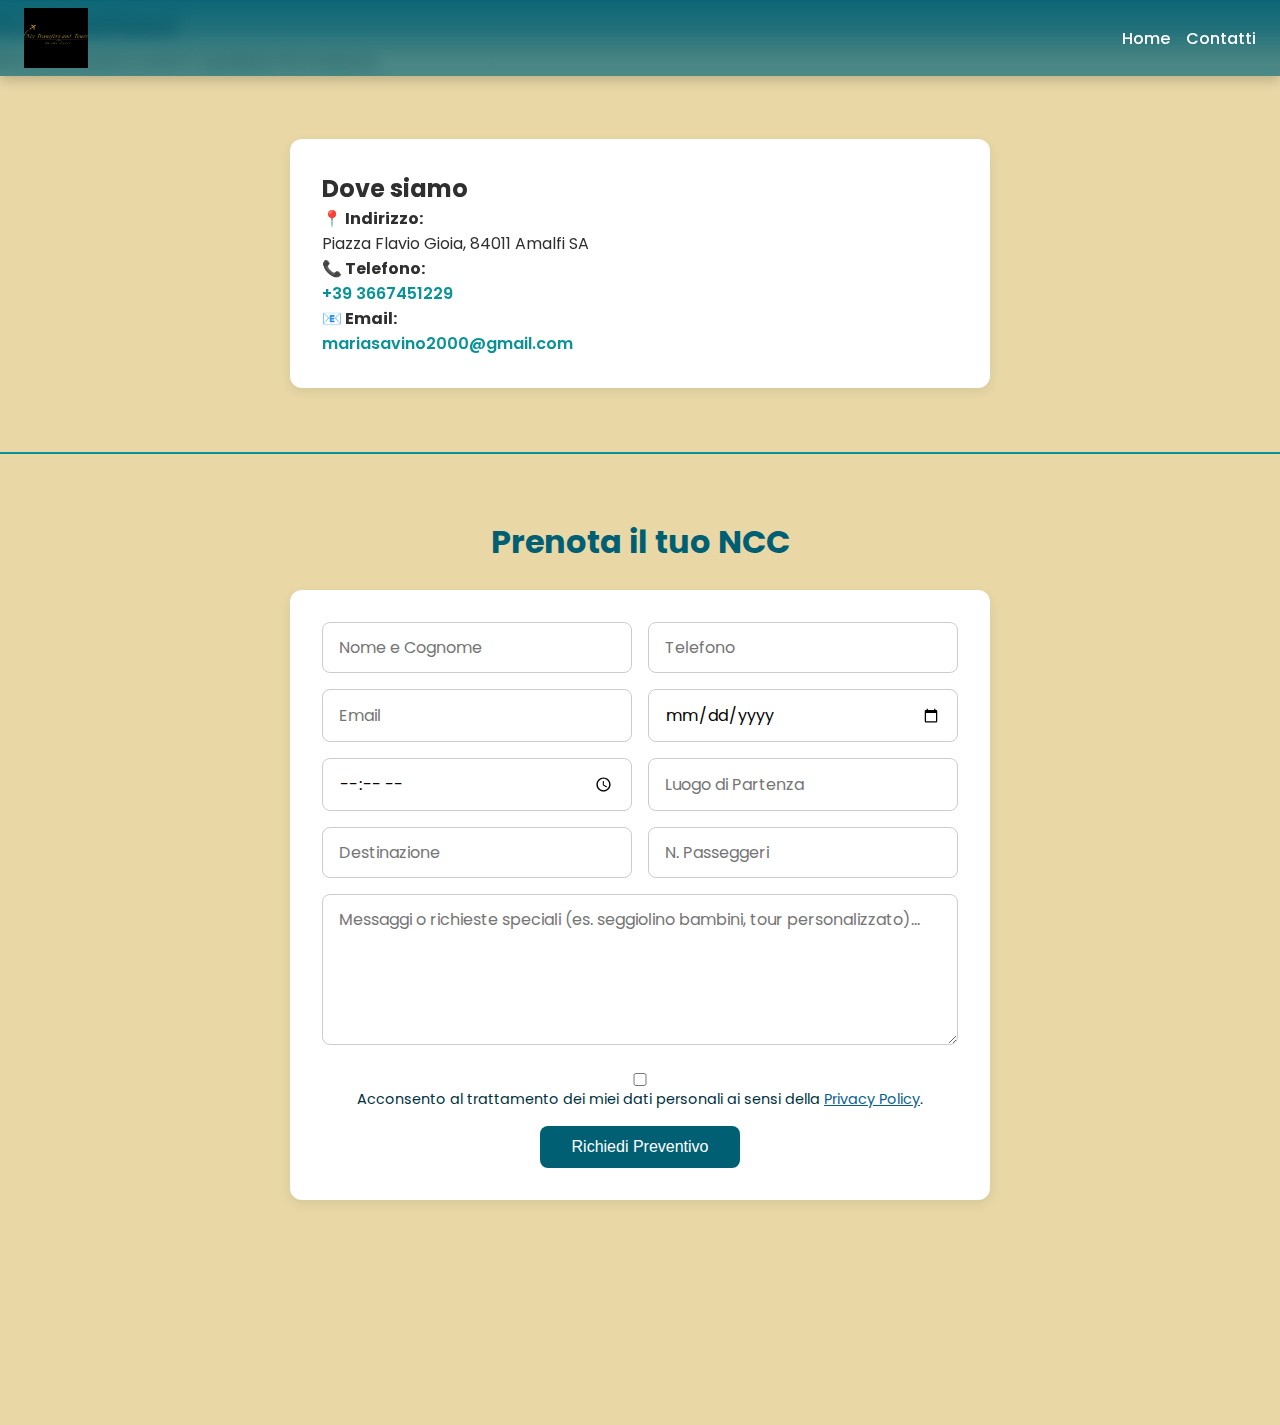
<file: contatti.html>
<!DOCTYPE html>
<html lang="it">
<head>
    <meta charset="UTF-8" />
    <meta name="viewport" content="width=device-width, initial-scale=1" />
    <title>Contatti - Ncc Transfers and Tours in the Coast</title>
    <meta name="description" content="Contatta La Bottega Del Mugugno per prenotazioni, richieste e informazioni. Siamo a tua disposizione con cortesia e professionalità.">
    <meta name="keywords" content="contatti, prenotazioni, ristorante, La Bottega Del Mugugno, Genova, telefono, email, informazioni, orari apertura">
    <meta name="robots" content="index, follow">
    <link rel="icon" href="Ncc.png" type="image/png">

    <!-- TAG CANONICAL -->



    <!-- CSS personalizzato -->
    <link rel="stylesheet" href="style.css">

    <!-- Google Font -->
    <link href="https://fonts.googleapis.com/css2?family=Poppins:wght@400;600&display=swap" rel="stylesheet" />

    <!-- AOS CSS -->
    <link href="https://unpkg.com/aos@2.3.4/dist/aos.css" rel="stylesheet" />

    <!-- Script personalizzato -->
    <script defer src="script.js"></script>
</head>
<body>
<div class="wrapper">

    <!-- Navbar -->
    <header id="navbar" class="navbar" data-aos="fade-down">
        <div class="container">
            <img src="logoriginale.jpeg" alt="Logo" class="logo" />
            <div class="menu-toggle" id="menu-toggle">&#9776;</div>
            <nav id="nav-links" class="nav-links">
                <a href="index.html">Home</a>
                <a href="contatti.html" class="active">Contatti</a>
            </nav>
        </div>
    </header>

    <!-- Hero -->
    <section class="hero-contact" data-aos="zoom-in">
        <h1>Contattaci</h1>
        <p>Per prenotazioni, eventi o qualsiasi informazione.</p>
    </section>

    <!-- Info contatto migliorata -->
    <section class="contact-info enhanced-contact">
        <div class="info-box wide" data-aos="fade-right">
            <h2>Dove siamo</h2>
            <p><strong>📍 Indirizzo:</strong><br> Piazza Flavio Gioia, 84011 Amalfi SA</p>
            <p><strong>📞 Telefono:</strong><br> <a href="tel:+39393667451229">+39 3667451229</a></p>
            <p><strong>📧 Email:</strong><br> <a href="mailto: mariasavino2000@gmail.com">mariasavino2000@gmail.com</a></p>
        </div>
    </section>

    <!-- Form Prenotazione Transfer/Tour -->
    <section class="contact-form" data-aos="fade-up">
        <h2>Prenota il tuo NCC</h2>
        <form action="https://formspree.io/f/xjkolovn" method="POST">
            <div class="form-grid">
                <input type="text" name="Nome" placeholder="Nome e Cognome" required>
                <input type="tel" name="Telefono" placeholder="Telefono" required>
                <input type="email" name="Email" placeholder="Email" required>
                <input type="date" name="Data" required>
                <input type="time" name="Ora" required>
                <input type="text" name="Partenza" placeholder="Luogo di Partenza" required>
                <input type="text" name="Destinazione" placeholder="Destinazione" required>
                <input type="number" name="Passeggeri" placeholder="N. Passeggeri" min="1" required>
            </div>

            <textarea name="Messaggio" rows="5" placeholder="Messaggi o richieste speciali (es. seggiolino bambini, tour personalizzato)..."></textarea>

            <label class="privacy-consent">
                <input type="checkbox" name="privacy" required>
                Acconsento al trattamento dei miei dati personali ai sensi della
                <a href="privacy.html" target="_blank" rel="noopener">Privacy Policy</a>.
            </label>

            <button type="submit" class="btn">Richiedi Preventivo</button>
        </form>
    </section>

    <!-- Footer -->
    <footer data-aos="fade-up">
        <p>&copy; 2025 Ncc Transfers and Tours in the Coast - Tutti i diritti riservati - Realizzato da Fabio Merello</p>
    </footer>

</div>

<!-- AOS Script -->
<script src="https://unpkg.com/aos@2.3.4/dist/aos.js"></script>
<script>
    AOS.init({
        duration: 1000,
        once: true
    });
</script>

</body>
</html>
</file>
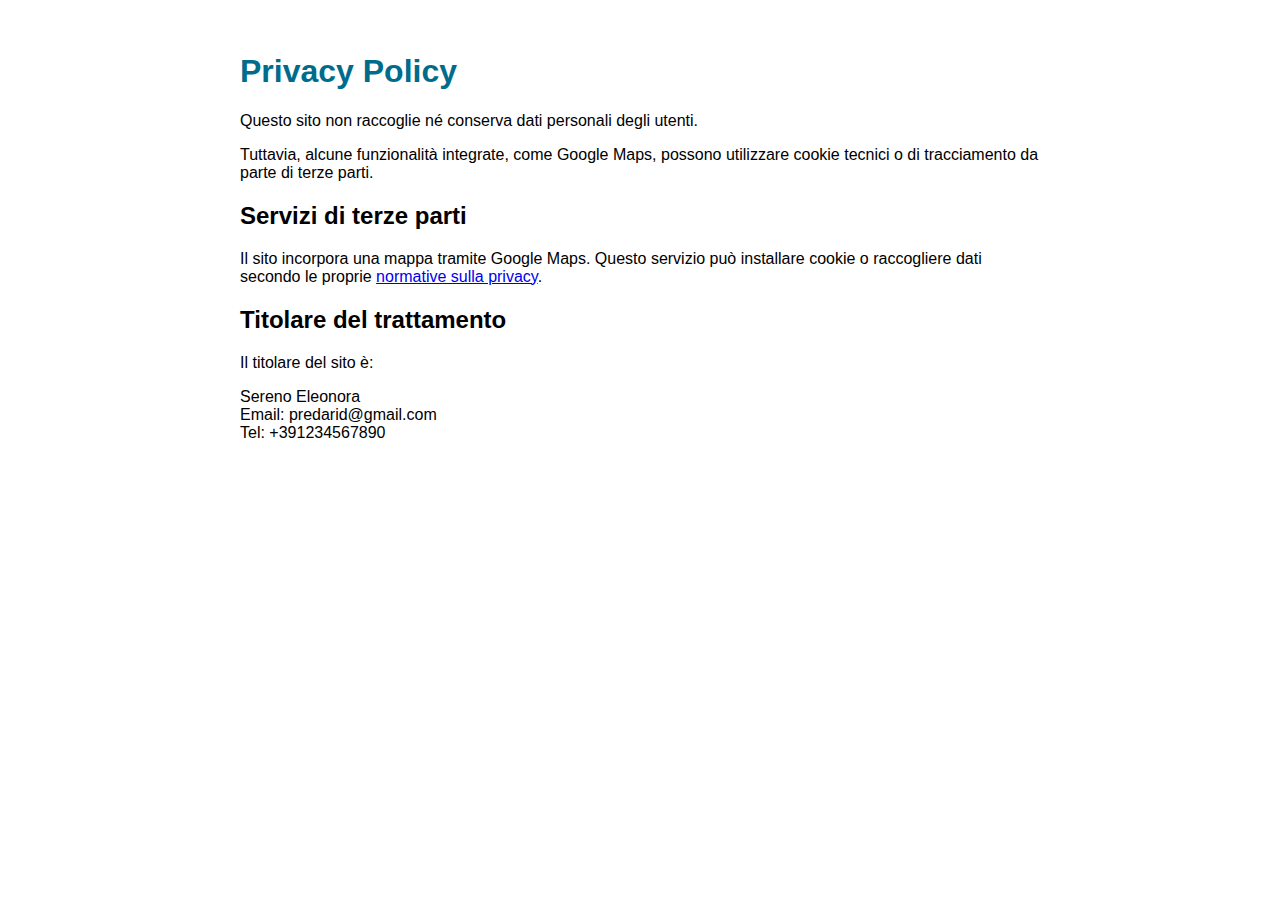
<file: privacy.html>
<!DOCTYPE html>
<html lang="it">
<head>
    <meta charset="UTF-8">
    <title>Privacy Policy</title>
    <style>
        body { font-family: sans-serif; padding: 2rem; max-width: 800px; margin: auto; }
        h1 { color: #006c8c; }
    </style>
</head>
<body>
<h1>Privacy Policy</h1>
<p>Questo sito non raccoglie né conserva dati personali degli utenti.</p>
<p>Tuttavia, alcune funzionalità integrate, come Google Maps, possono utilizzare cookie tecnici o di tracciamento da parte di terze parti.</p>
<h2>Servizi di terze parti</h2>
<p>
    Il sito incorpora una mappa tramite Google Maps. Questo servizio può installare cookie o raccogliere dati secondo le proprie <a href="https://policies.google.com/privacy?hl=it" target="_blank" rel="noopener">normative sulla privacy</a>.
</p>
<h2>Titolare del trattamento</h2>
<p>Il titolare del sito è:</p>
<p>
    Sereno Eleonora<br>
    Email: predarid@gmail.com<br>
    Tel: +391234567890
</p>
</body>
</html>
</file>
<file: style.css>
/* === Reset e base === */
* {
    margin: 0;
    padding: 0;
    box-sizing: border-box;
}

body, html {
    height: 100%;
}

body {
    font-family: 'Poppins', sans-serif;
    background: #e9d8a6; /* crema */
    color: #2f2f2f;
    opacity: 0;
    transition: opacity 1s ease-in;
}

body.loaded {
    opacity: 1;
}

@media (max-width: 480px) {
    body {
        font-size: 16px;
        line-height: 1.7;
    }
    section {
        padding: 1.5rem 1rem;
    }
}

.wrapper {
    min-height: 100%;
    display: flex;
    flex-direction: column;
}

main {
    flex: 1;
}

/* === Navbar elegante === */
* {
    margin: 0;
    padding: 0;
    box-sizing: border-box;
}

body {
    font-family: 'Poppins', sans-serif;
}

/* ========================
   COOKIE BANNER
======================== */
#cookie-banner {
    position: fixed;
    bottom: 0;
    left: 0;
    right: 0;
    display: none;
    align-items: center;
    justify-content: center;
    padding: 15px 20px;
    background-color: rgba(0, 0, 0, 0.8);
    color: white;
    z-index: 9999; /* molto sopra tutto il resto */
    transition: transform 0.3s ease, opacity 0.3s ease;
    opacity: 0;
    transform: translateY(100%);
}

#cookie-banner.show {
    display: flex;
    opacity: 1;
    transform: translateY(0);
}

#cookie-banner p {
    margin: 0;
    font-size: 0.9rem;
}

#cookie-banner a {
    color: #4fc3f7;
    text-decoration: underline;
    margin-left: 10px;
}

#cookie-banner button {
    background: #4fc3f7;
    color: #000;
    border: none;
    padding: 8px 12px;
    margin-left: 20px;
    border-radius: 5px;
    cursor: pointer;
    font-weight: bold;
}

/* === Navbar elegante migliorata === */
.navbar {
    position: fixed;
    top: 0;
    width: 100%;
    background: linear-gradient(
            to bottom,
            rgba(0, 95, 115, 0.95) 0%,
            rgba(0, 95, 115, 0.85) 40%,
            rgba(0, 95, 115, 0.60) 100%
    );
    backdrop-filter: blur(8px);
    box-shadow: 0 4px 12px rgba(0, 0, 0, 0.2);
    color: #FDF5E6;
    z-index: 1000;
    transition: background 0.3s ease, box-shadow 0.3s ease;
    padding: 0.5rem 1.5rem;
}

.container {
    display: flex;
    align-items: center;
    justify-content: space-between;
}

.logo {
    height: 60px;
    transition: transform 0.3s ease;
}
.logo:hover {
    transform: scale(1.05);
}

.nav-links {
    display: flex;
    flex-direction: row;
    gap: 1rem;

}

.nav-links a {
    color: white;
    text-decoration: none;
    font-weight: 500;
    transition: color 0.3s, transform 0.2s;
}
.nav-links a:hover {
    color: #1abc9c;
    transform: translateY(-2px);
}

/* === Mobile migliorato === */
.menu-toggle {
    display: none;
    font-size: 2rem;
    cursor: pointer;
    color: white;
}

@media (max-width: 768px) {
    .container {
        flex-direction: row;
        justify-content: space-between;
        align-items: center;
        padding: 0 1rem;
    }

    .logo {
        height: 50px;
    }

    .menu-toggle {
        display: block;
        font-size: 2rem;
        cursor: pointer;
        color: white;
    }

    .nav-links {
        flex-direction: column;
        align-items: center;
        width: 100%;
        max-height: 0;
        opacity: 0;
        overflow: hidden;
        background: transparent; /* niente sfondo */
        backdrop-filter: none; /* così si vede la sfumatura della navbar dietro */
        box-shadow: none;

        border-radius: 0 0 12px 12px;
        transition: max-height 0.4s ease, opacity 0.4s ease;
    }

    .nav-links.open {
        max-height: 500px;
        opacity: 1;
    }

    .nav-links a {
        padding: 0.8rem 0;
        width: 100%;
        text-align: center;
        border-bottom: 1px solid rgba(255, 255, 255, 0.3);
    }
}


/* Carosello */
.carousel {
    position: relative;
    width: 100%;
    height: 75vh;
    margin-top: 65px;
    overflow: hidden;
    box-shadow: 0 10px 20px rgba(0, 0, 0, 0.25);
}

.carousel-container {
    position: relative;
    width: 100%;
    height: 100%;
}

.slide {
    position: absolute;
    top: 0;
    left: 0;
    width: 100%;
    height: 100%;
    opacity: 0;
    transition: opacity 1s ease;
}

.slide img {
    width: 100%;
    height: 100%;
    object-fit: cover;
    display: block;
}

.slide.active {
    opacity: 1;
    z-index: 1;
}

/* effetto da deckstop */
.carousel-overlay-text {
    display: none;
    position: absolute;
    top: 50%;
    left: 50%;
    transform: translate(-50%, -50%);
    color: #e9d8a6;
    font-size: 3rem;
    font-weight: 700;
    font-family: 'Poppins', sans-serif;
    text-align: center;
    z-index: 10;
    pointer-events: none; /* così non interferisce con click */
}

@media (min-width: 769px) {
    .carousel {
        height: 75vh; /* <-- ripristina altezza anche su desktop */
        max-height: none;
    }

    .carousel-overlay-text {
        display: block;
    }

    .riga img,
    .galleria .item img,
    .carousel img {
        width: 100%;
        height: auto;
        max-width: 100%;
        border-radius: 0;
        object-fit: cover;
    }
}
@media (max-width: 480px) {
    .carousel {
        height: 45vh;
    }
}

.carousel-container::before {
    content: "";
    position: absolute;
    inset: 0;
    background-color: rgba(139, 0, 0, 0.5); /* rosso scuro con trasparenza */
    z-index: 5;
    pointer-events: none;
}

/* === Hero === */
.hero {
    text-align: center;
    padding: 4rem 2rem;
    background: linear-gradient(135deg, #005f73, #0a9396); /* rosso vino */
    color: #e9d8a6;
    border-radius: 16px;
    margin: 2rem;
    box-shadow: 0 10px 25px rgba(0, 0, 0, 0.25);
}

.hero-logo {
    max-width: 300px;
    margin-bottom: 1.5rem;
    border-radius: 12px;
    box-shadow: 0 4px 20px rgba(0, 0, 0, 0.3);
}

.hero h1 {
    font-size: 2.5rem;
    font-weight: 600;
    text-shadow: 2px 2px 6px rgba(0, 0, 0, 0.3);
}

/* === Descrizione / Sezioni testuali === */
.descrizione {
    max-width: 1200px;
    margin: 4rem auto;
    padding: 0 2rem;
}

.riga {
    display: flex;
    flex-wrap: wrap;
    align-items: center;
    gap: 2rem;
    margin-bottom: 4rem;
}

.riga img {
    flex: 1 1 300px;
    max-width: 100%;
    border-radius: 12px;
    box-shadow: 0 4px 16px rgba(0,0,0,0.1);
}

.riga .testo {
    flex: 1 1 400px;
}

.riga .testo h2 {
    font-size: 1.8rem;
    margin-bottom: 1rem;
    color: #005f73; /* rosso vino */
}

.riga .testo p {
    font-size: 1.1rem;
    line-height: 1.6;
    color: #2f2f2f;
}

.riga.inversa {
    flex-direction: row-reverse;
}

.link-dolci {
    color: #0a9396;
    text-decoration: none;
    transition: color 0.3s ease;
}

.link-dolci:hover {
    color: #a0002e;
    text-decoration: underline;
}

/* --- SEZIONE SERVIZI --- */

/* --- STILE ICONE SVG INLINE (Font Awesome) --- */
.servizio .fa-icon {
    width: 40px;
    height: 40px;
    margin-bottom: 10px;
    fill: black; /* colore mare o blu acceso, modificabile */
    transition: transform 0.3s ease, fill 0.3s ease;
}

.servizio:hover .fa-icon {
    transform: scale(1.1);
    fill: black; /* un tono più scuro al passaggio del mouse */
}

.servizi {
    text-align: center;
    padding: 50px 20px;

    font-family: 'Poppins', sans-serif;
}

.servizi h2 {
    font-size: 2rem;
    font-weight: 600;
    margin-bottom: 30px;
    color: #2f2f2f;
}

.servizi-container {
    display: grid;
    grid-template-columns: repeat(auto-fit, minmax(200px, 1fr));
    gap: 20px;
    max-width: 1100px;
    margin: 0 auto;
}

.servizio {
    background: #fff;
    border-radius: 15px;
    padding: 20px;
    box-shadow: 0 4px 8px rgba(0,0,0,0.1);
    transition: transform 0.3s ease, box-shadow 0.3s ease;
}

.servizio:hover {
    transform: translateY(-5px);
    box-shadow: 0 6px 12px rgba(0,0,0,0.15);
}

.servizio img {
    width: 60px;
    height: 60px;
    margin-bottom: 10px;
}

.servizio h3 {
    font-size: 1.2rem;
    color: #2f2f2f;
    margin-bottom: 8px;
}

.servizio p {
    font-size: 0.9rem;
    color: #2f2f2f;
}

/* --- VERSIONE MOBILE: UNA SOLA COLONNA CENTRATA --- */
@media (max-width: 768px) {
    .servizi-container {
        grid-template-columns: 1fr;
        max-width: 400px;
    }

    .servizio {
        background: #fff;
        border-radius: 15px;
        padding: 20px;
        box-shadow: 0 4px 8px rgba(0,0,0,0.1);
        transition: transform 0.3s ease, box-shadow 0.3s ease;
        margin: 0 auto;
    }
}

.call-now {
    position: fixed;
    bottom: 15px;
    right: 15px;
    background: #005f73;
    color: white;
    padding: 12px 18px;
    border-radius: 50px;
    font-weight: bold;
    text-decoration: none;
    box-shadow: 0 4px 10px rgba(0,0,0,0.3);
}

/* === Galleria === */
.titolo-sezione {
    text-align: center;
    font-size: 2rem;
    margin-top: 3rem;
    margin-bottom: 2rem;
    color: #005f73;
    font-weight: 700;
}

.galleria {
    display: grid;
    grid-template-columns: repeat(auto-fit, minmax(150px, 1fr));
    gap: 2rem;
    padding: 2rem;
    justify-items: center;
    margin-top: 3rem;
    margin-bottom: 3rem;
}

.galleria .item {
    text-align: center;
    max-width: 180px;
}

.galleria .item img {
    width: 100%;
    border-radius: 12px;
    box-shadow: 0 4px 12px rgba(0,0,0,0.15);
    transition: transform 0.3s;
}

.galleria .item img:hover {
    transform: scale(1.05);
}

.galleria .item p {
    margin-top: 0.5rem;
    font-weight: 500;
    font-size: 1rem;
    color: #2f2f2f;
}

/* === Orari === */
.orari h2 {
    text-align: center;
    margin-bottom: 1rem;
    color: #0a9396; /* verde oliva */
}

.orari-table {
    width: 100%;
    max-width: 600px;
    margin: 0 auto 40px;
    border-collapse: collapse;
    background-color: #fff;
    border-radius: 8px;
    overflow: hidden;
    box-shadow: 0 2px 8px rgba(0,0,0,0.1);
    font-size: 1rem;
}

.orari-table th,
.orari-table td {
    padding: 12px 16px;
    text-align: left;
    border-bottom: 1px solid #ddd;
}

.orari-table th {
    background-color: #005f73;
    color: white;
}

.orari-table tr:last-child td {
    border-bottom: none;
}

/* === Mappa === */
.mappa {
    text-align: center;
    padding: 30px 20px;
}

.mappa h2 {
    font-family: 'Poppins', sans-serif;
    font-size: 1.8rem;
    font-weight: 600;
    color: #2f2f2f;
    margin-bottom: 20px; /* spazio tra testo e mappa */
}

.map-container {
    position: relative;
    width: 100%;
    max-width: 600px; /* NON troppo grande, perfetto anche su desktop */
    margin: 0 auto; /* centrato */
    padding-top: 56.25%; /* rapporto 16:9 */
    border-radius: 10px;
    overflow: hidden;
    box-shadow: 0 4px 10px rgba(0, 0, 0, 0.15);
}

.map-container iframe {
    position: absolute;
    top: 0;
    left: 0;
    width: 100%;
    height: 100%;
    border: 0;
}

@media (max-width: 480px) {
    .mappa h2 {
        font-size: 1.4rem;
    }
    .map-container {
        max-width: 90%; /* su mobile occupa quasi tutta la larghezza */
    }
}

/* === Footer === */
footer {
    text-align: center;
    padding: 20px 10px;
    background-color: #005f73; /* sfondo scuro, da adattare al tuo tema */
    color: #ddd;
    font-family: 'Poppins', sans-serif;
    font-size: 0.9rem;
}

footer a {
    color: #ffffff; /* un giallo caldo per risaltare */
    text-decoration: none;
    margin-left: 10px;
    transition: color 0.3s ease;
}

footer a:hover,
footer a:focus {
    color: #ffffff; /* cambia colore al passaggio del mouse */
    text-decoration: underline;
    outline: none;
}

/* === Responsive === */
@media (max-width: 1024px) {
    .riga {
        flex-direction: column;
    }
    .hero h1 {
        font-size: 2rem;
    }
}

@media (max-width: 768px) {
    .menu-toggle {
        display: block;
        font-size: 1.8rem;
        cursor: pointer;
        user-select: none;
    }
}

@media (max-width: 480px) {
    .hero h1 {
        font-size: 1.5rem;
    }
    .hero-logo {
        width: 70px;
    }
}

/* contatti.html */

.enhanced-contact {
    display: flex;
    justify-content: center;
    padding: 2rem;
    background-color: #e9d8a6;
    border-top: 2px solid #0a9396;
    border-bottom: 2px solid #0a9396;
}


.info-box.wide a {
    color: #0a9396;
    text-decoration: none;
    font-weight: 600;
}

.contact-info {
    display: flex;
    justify-content: center;
    padding: 4rem 2rem; /* Spazio sopra e sotto */
    background-color: #e9d8a6; /* crema chiaro */
}

.info-box.wide {
    max-width: 700px;
    width: 100%;
    background-color: #fff;
    padding: 2rem;
    border-radius: 12px;
    box-shadow: 0 4px 12px rgba(0,0,0,0.08);
}

.contact-form {
    padding: 4rem 2rem;
    background-color: #e9d8a6; /* crema */
    text-align: center;
}

.contact-form h2 {
    font-size: 2rem;
    color: #005f73; /* rosso vino */
    margin-bottom: 1.5rem;
}

.contact-form form {
    max-width: 700px;
    margin: 0 auto;
    background: #fff;
    padding: 2rem;
    border-radius: 12px;
    box-shadow: 0 4px 12px rgba(0,0,0,0.08);
}

.form-grid {
    display: grid;
    grid-template-columns: repeat(auto-fit, minmax(220px, 1fr));
    gap: 1rem;
    margin-bottom: 1rem;
}

.contact-form input,
.contact-form textarea {
    width: 100%;
    padding: 0.75rem 1rem;
    border: 1px solid #ccc;
    border-radius: 8px;
    font-family: 'Poppins', sans-serif;
    font-size: 1rem;
}

.contact-form textarea {
    resize: vertical;
}

.contact-form .btn {
    background-color: #005f73; /* rosso vino */
    color: #fff;
    border: none;
    padding: 0.75rem 2rem;
    font-size: 1rem;
    border-radius: 8px;
    cursor: pointer;
    transition: background-color 0.3s;
}

.contact-form .btn:hover {
    background-color: #ee6c4d;
}

.privacy-consent {
    display: block;
    font-size: 0.9rem;
    margin: 1rem 0;
    color: #00303f;
}

.privacy-consent input[type="checkbox"] {
    margin-right: 0.5rem;
    vertical-align: middle;
}

.privacy-consent a {
    color: #08608e;
    text-decoration: underline;
}

/* menu.html */
.hero-menu {
    text-align: center;
    margin-top: 100px;
    margin-bottom: 100px;
    padding: 60px 20px 40px;
    background-color: #e4cbb5; /* Colore di fallback nel caso l'immagine non si carichi */
    background-image: url("https://images.unsplash.com/photo-1599172995721-49309fff2f21?w=500&auto=format&fit=crop&q=60&ixlib=rb-4.1.0&ixid=M3wxMjA3fDB8MHxzZWFyY2h8Nnx8bWVudXxlbnwwfHwwfHx8Mg%3D%3D"); /* Percorso della tua immagine */
    background-size: cover; /* L'immagine copre tutto il contenitore */
    background-position: center; /* Centra l'immagine */
    background-repeat: no-repeat; /* Evita ripetizioni */
    color: #005f73;
    box-shadow: 0 10px 30px rgba(0, 0, 0, 0.1);
    border-radius: 16px;
    max-width: 1000px;
    margin-left: auto;
    margin-right: auto;
}
.hero-menu h1 {
    font-size: 3rem;
    color: #ffffff;
}
.hero-menu p {
    font-size: 1.2rem;
    color: #ffffff;
    max-width: 600px;
    margin: 10px auto 0;
}

.menu-section {
    max-width: 900px;
    margin: 0 auto;
    padding: 20px;
    background: rgba(255, 255, 255, 0.9);
    background-image: url('https://www.transparenttextures.com/patterns/aged-paper.png');
    background-repeat: repeat;
    border-radius: 10px;
    box-shadow: 0 2px 5px rgba(0,0,0,0.1);
}

.menu-category {
    background: rgba(255, 255, 255, 0.8);
    border-radius: 10px;
    margin-bottom: 20px;
    padding: 20px;
    border: 1px solid #ddd;
}

.menu-category h2 {
    font-family: "Times New Roman", serif;
    font-size: 1.6rem;
    color: #8b5e3c;
    border-bottom: 2px solid #8b5e3c;
    padding-bottom: 5px;
    margin-bottom: 15px;
    text-align: center;
}

.menu-category ul {
    list-style: none;
    padding: 0;
    margin: 0;
}

.menu-category li {
    font-size: 1.1rem;
    margin-bottom: 10px;
    display: flex;
    justify-content: space-between;
    border-bottom: 1px dashed #ccc;
    padding-bottom: 5px;
}

.menu-category li strong {
    color: #2f2f2f;
}

.menu-image {
    width: 100%;
    border-radius: 10px;
    margin-top: 15px;
    max-height: 180px;
    object-fit: cover;
}

/* Mobile responsive */
@media (max-width: 768px) {
    .menu-category {
        padding: 15px;
    }
    .menu-category h2 {
        font-size: 1.4rem;
    }
    .menu-category li {
        font-size: 1rem;
        flex-direction: column;
        align-items: flex-start;
    }
    .menu-category li strong {
        margin-bottom: 3px;
    }
    .menu-image {
        max-height: 150px;
    }
}
/* galleria */

.hero-gallery {
    background-image: url('https://media.istockphoto.com/id/104704117/it/foto/piatti-del-ristorante.jpg?s=612x612&w=0&k=20&c=g5XnViuY6ZirpT-ZMD7epg36LZmvRM9oRPbEumXw0ME='); /* Sostituisci con un'immagine tua */
    background-size: cover;
    background-position: center;
    color: #e9d8a6;
    text-align: center;
    padding: 120px 20px 100px;
    position: relative;
    border-radius: 16px;
    box-shadow: 0 10px 30px rgba(0, 0, 0, 0.2);
    margin: 100px auto 60px;
    max-width: 1100px;
}

.hero-gallery::before {
    content: "";
    position: absolute;
    top: 0; left: 0;
    width: 100%;
    height: 100%;
    background-color: rgba(74, 59, 43, 0.5); /* overlay scuro trasparente */
    border-radius: 16px;
}

.hero-gallery-content {
    position: relative;
    z-index: 2;
}

.hero-title {
    font-size: 3rem;
    font-weight: 700;
    margin-bottom: 20px;
    text-shadow: 1px 1px 6px rgba(0, 0, 0, 0.4);
}

.hero-subtitle {
    font-size: 1.3rem;
    font-weight: 400;
    text-shadow: 1px 1px 4px rgba(0, 0, 0, 0.3);
}

.gallery-grid {
    display: grid;
    grid-template-columns: repeat(auto-fit, minmax(250px, 1fr));
    gap: 20px;
    padding: 40px 20px;
    max-width: 1200px;
    margin: 0 auto;
}

.gallery-grid img {
    width: 100%;
    height: auto;
    border-radius: 12px;
    box-shadow: 0 6px 20px rgba(0, 0, 0, 0.1);
    transition: transform 0.3s ease;
}

.gallery-grid img:hover {
    transform: scale(1.03);
}

/* social */
.social-section {
    text-align: center;
    padding: 30px 20px;

    margin-top: 40px;
}

.social-section h2 {
    font-family: 'Poppins', sans-serif;
    font-weight: 600;
    margin-bottom: 20px;
    color: #2f2f2f;
}

.social-icons {
    display: flex;
    justify-content: center;
    gap: 30px;
    flex-wrap: wrap;
}

.social-icons a img {
    width: 40px;
    height: 40px;
    transition: transform 0.3s ease;
}

.social-icons a:hover img,
.social-icons a:focus img {
    transform: scale(1.2);
    filter: brightness(1.2);
    outline: none;
}

@media (max-width: 480px) {
    .social-icons {
        gap: 20px;
    }
    .social-icons a img {
        width: 35px;
        height: 35px;
    }
}

/* Dolce del momento */
.dolce-momento {
    text-align: center;
    padding: 100px 20px 40px; /* aggiunto top margin extra */
    background: #e9d8a6;
}

.dolce-momento-content {
    max-width: 800px;
    margin: 0 auto;
}

.dolce-momento h2 {
    font-size: 2.2rem;
    margin-bottom: 15px;
    color: #0a9396;
}

.dolce-momento p {
    font-size: 1rem;
    color: #2f2f2f;
    margin-bottom: 25px;
}

.dolce-momento img {
    width: 100%;
    max-width: 550px;
    border-radius: 18px;
    box-shadow: 0 6px 18px rgba(0, 0, 0, 0.1);
    transition: transform 0.3s ease;
}

.dolce-momento img:hover {
    transform: scale(1.03);
}

/* Sezione pasticcera */
.pasticcera {
    background: #e9d8a6;
    padding: 60px 20px;
    text-align: center;
    box-shadow: 0 10px 30px rgba(128, 0, 32, 0.1); /* ombra leggera bordeaux */
}

.pasticcera-content {
    max-width: 800px;
    margin: 0 auto;
}

.pasticcera h2 {
    color: #0a9396;
    font-size: 2rem;
    margin-bottom: 20px;
}

.pasticcera p {
    font-size: 1rem;
    color: #2f2f2f;
    margin-bottom: 10px;
}

/* Titolo sopra la galleria */
.titolo-galleria {
    text-align: center;
    margin: 60px 0 30px;
}

.titolo-galleria h2 {
    font-size: 2rem;
    color: #0a9396;
}

/* Galleria dolci */
.galleria-dolci {
    display: flex;
    flex-wrap: wrap;
    justify-content: center;
    gap: 30px;
    padding: 0 20px 60px;
    max-width: 1200px;
    margin: 0 auto;
}

.dolce-card {
    background: #fff;
    border-radius: 15px;
    overflow: hidden;
    box-shadow: 0 4px 12px rgba(0, 0, 0, 0.08);
    text-align: center;
    transition: transform 0.3s ease, box-shadow 0.3s ease;
    width: 100%;
    max-width: 280px;
}

.dolce-card:hover {
    transform: translateY(-5px);
    box-shadow: 0 6px 16px rgba(0, 0, 0, 0.12);
}

.dolce-card img {
    width: 100%;
    height: 180px;
    object-fit: cover;
}

.dolce-card h3 {
    font-size: 1.2rem;
    margin: 15px 0 5px;
    color: #0a9396;
}

.dolce-card p {
    font-size: 0.95rem;
    color: #2f2f2f;
    padding: 0 15px 10px;
}

.dolce-card .prezzo {
    display: block;
    font-weight: bold;
    color: #0a9396;
    margin-bottom: 15px;
    font-size: 1rem;
}

/* Responsive media queries */
@media (max-width: 768px) {
    .dolce-momento h2,
    .pasticcera h2,
    .titolo-galleria h2 {
        font-size: 1.6rem;
    }

    .dolce-card {
        max-width: 100%;
    }

    .galleria-dolci {
        flex-direction: column;
        align-items: center;
    }

    .dolce-card img {
        height: 160px;
    }
}

@media (max-width: 480px) {
    .dolce-card img {
        height: 140px;
    }

    .dolce-card p {
        font-size: 0.9rem;
    }

    .dolce-momento {
        padding-top: 120px;
    }
}
</file>
